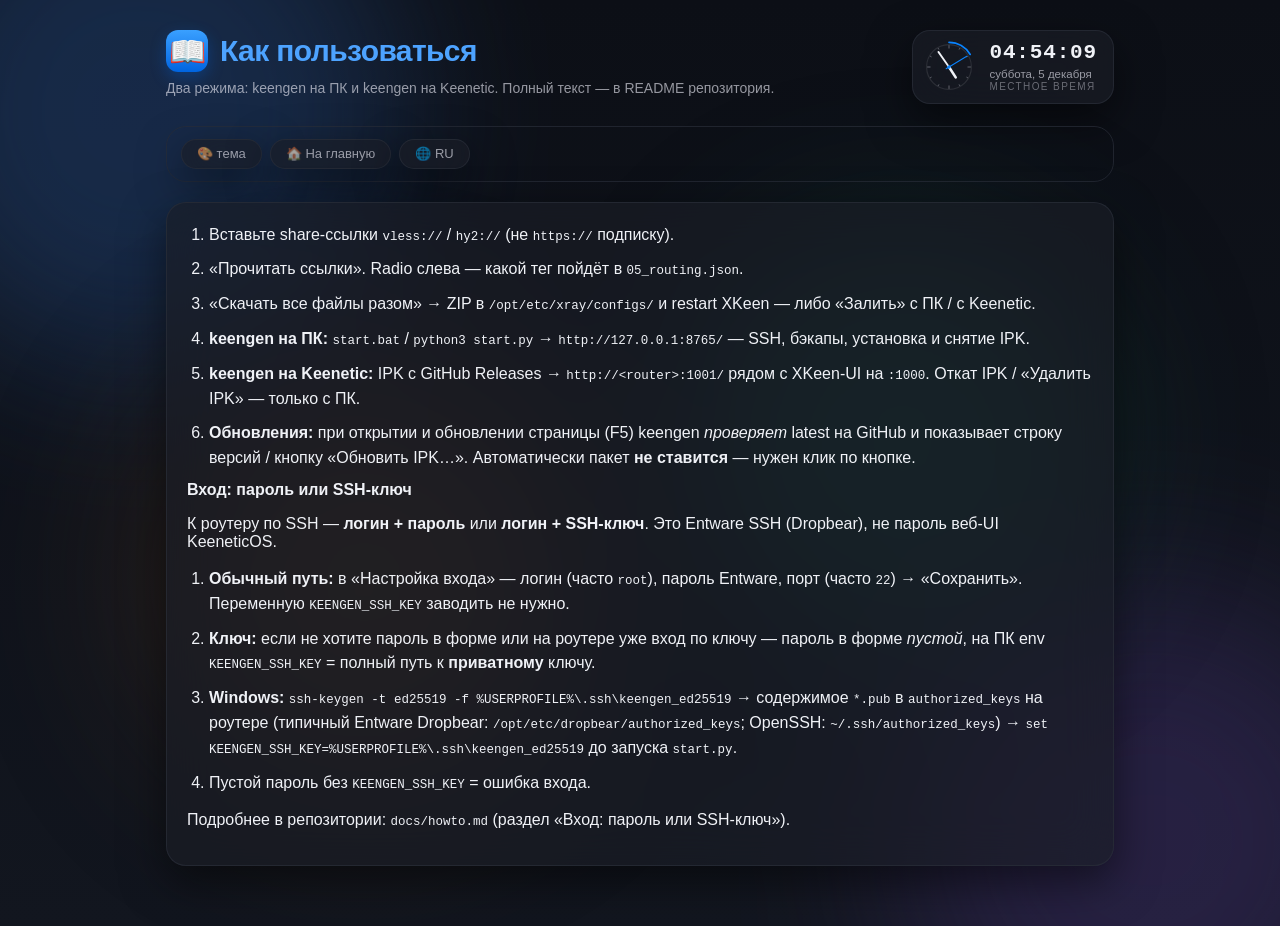
<file: web/help.html>
<!DOCTYPE html>
<html lang="ru">
<head>
  <meta charset="utf-8">
  <meta http-equiv="refresh" content="0; url=howto.html">
  <meta name="viewport" content="width=device-width,initial-scale=1">
  <title>Как пользоваться · keengen</title>
</head>
<body>
  <p><a href="howto.html">как пользоваться</a></p>
</body>
</html>
</file>
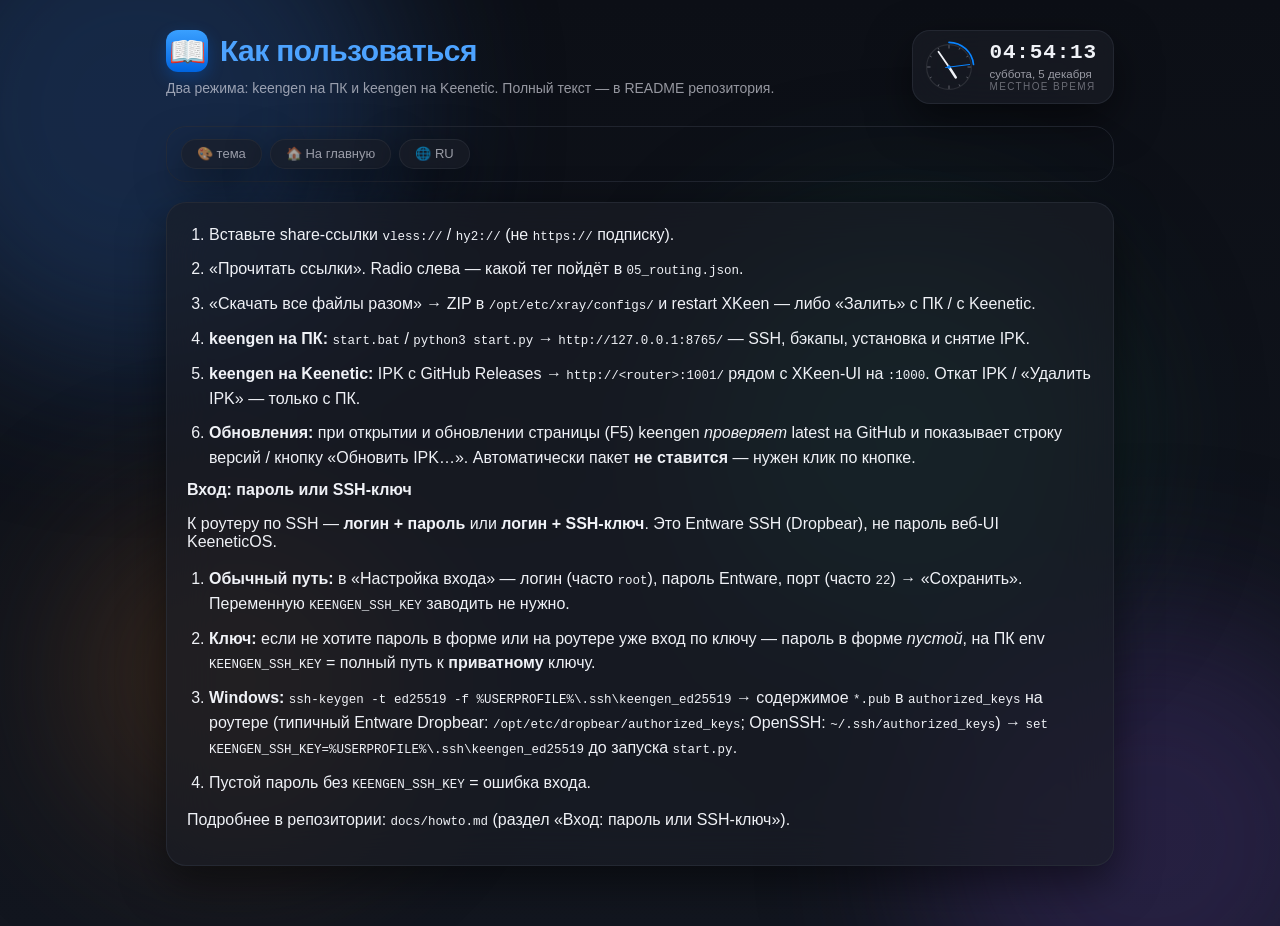
<file: web/howto.html>
<!DOCTYPE html>
<html lang="ru">
<head>
  <meta charset="utf-8">
  <meta name="viewport" content="width=device-width,initial-scale=1">
  <title>Как пользоваться · keengen</title>
  <link rel="icon" type="image/svg+xml" href="data:image/svg+xml,%3Csvg xmlns='http://www.w3.org/2000/svg' viewBox='0 0 100 100'%3E%3Cdefs%3E%3ClinearGradient id='g' x1='0' y1='0' x2='0' y2='1'%3E%3Cstop offset='0' stop-color='%233aa0ff'/%3E%3Cstop offset='1' stop-color='%230064e0'/%3E%3C/linearGradient%3E%3C/defs%3E%3Crect width='100' height='100' rx='22' fill='url(%23g)'/%3E%3Ctext x='50' y='58' font-size='52' text-anchor='middle' fill='%23fff' font-family='system-ui,sans-serif' font-weight='700'%3EK%3C/text%3E%3C/svg%3E">
  <script src="theme.js?v=7"></script>
  <link rel="stylesheet" href="theme.css">
  <link rel="stylesheet" href="style.css?v=7">
</head>
<body class="howto-page">
  <div class="blob b1"></div><div class="blob b2"></div>
  <div class="blob b3"></div><div class="blob b4"></div>
  <div class="hrow">
    <div>
      <h1><a class="brand-link" href="index.html" title="На главную"><span class="logo" aria-hidden="true">📖</span><span data-i18n="howtoTitle">Как пользоваться</span></a></h1>
      <p class="sub" data-i18n="howtoLead">Два режима: keengen на ПК и keengen на Keenetic. Полный текст — в README репозитория.</p>
    </div>
    <div class="clockbox" title="Местное время" data-i18n-title="clockTitle">
      <svg viewBox="0 0 100 100" aria-hidden="true">
        <circle class="ring" cx="50" cy="50" r="44" id="secring" stroke-dasharray="276.46" stroke-dashoffset="276.46"/>
        <circle class="face" cx="50" cy="50" r="40"/>
        <g id="ticks"></g>
        <line class="hand hh" id="hh" x1="50" y1="50" x2="50" y2="28"/>
        <line class="hand mm" id="mm" x1="50" y1="50" x2="50" y2="17"/>
        <line class="hand ss" id="ss" x1="50" y1="56" x2="50" y2="13"/>
        <circle class="pin" cx="50" cy="50" r="3"/>
      </svg>
      <div class="digi">
        <div class="t" id="ct">--:--:--</div>
        <div class="d" id="cd">&nbsp;</div>
        <div class="z" data-i18n="clockz">местное время</div>
      </div>
    </div>
  </div>
  <div class="chipbar">
  <div class="chips">
    <button type="button" class="chip" id="themeBtn" title="Сменить тему оформления" data-i18n-title="tipTheme">🎨 тема</button>
    <a class="chip" href="index.html" data-i18n="homeChip" title="На главную" data-i18n-title="tipHome">🏠 На главную</a>
    <button type="button" class="chip" id="langBtn" title="Язык">🌐 RU</button>
  </div>
  </div>

  <section class="card" data-lang="ru">
    <ol class="howto">
      <li>Вставьте share-ссылки <code>vless://</code> / <code>hy2://</code> (не <code>https://</code> подписку).</li>
      <li>«Прочитать ссылки». Radio слева — какой тег пойдёт в <code>05_routing.json</code>.</li>
      <li>«Скачать все файлы разом» → ZIP в <code>/opt/etc/xray/configs/</code> и restart XKeen — либо «Залить» с ПК / с Keenetic.</li>
      <li><strong>keengen на ПК:</strong> <code>start.bat</code> / <code>python3 start.py</code> → <code>http://127.0.0.1:8765/</code> — SSH, бэкапы, установка и снятие IPK.</li>
      <li><strong>keengen на Keenetic:</strong> IPK с GitHub Releases → <code>http://&lt;router&gt;:1001/</code> рядом с XKeen-UI на <code>:1000</code>. Откат IPK / «Удалить IPK» — только с ПК.</li>
      <li><strong>Обновления:</strong> при открытии и обновлении страницы (F5) keengen <em>проверяет</em> latest на GitHub и показывает строку версий / кнопку «Обновить IPK…». Автоматически пакет <strong>не ставится</strong> — нужен клик по кнопке.</li>
    </ol>
    <h2 id="вход-пароль-или-ssh-ключ">Вход: пароль или SSH-ключ</h2>
    <p>К роутеру по SSH — <strong>логин + пароль</strong> или <strong>логин + SSH-ключ</strong>. Это Entware SSH (Dropbear), не пароль веб-UI KeeneticOS.</p>
    <ol class="howto">
      <li><strong>Обычный путь:</strong> в «Настройка входа» — логин (часто <code>root</code>), пароль Entware, порт (часто <code>22</code>) → «Сохранить». Переменную <code>KEENGEN_SSH_KEY</code> заводить не нужно.</li>
      <li><strong>Ключ:</strong> если не хотите пароль в форме или на роутере уже вход по ключу — пароль в форме <em>пустой</em>, на ПК env <code>KEENGEN_SSH_KEY</code> = полный путь к <strong>приватному</strong> ключу.</li>
      <li><strong>Windows:</strong> <code>ssh-keygen -t ed25519 -f %USERPROFILE%\.ssh\keengen_ed25519</code> → содержимое <code>*.pub</code> в <code>authorized_keys</code> на роутере (типичный Entware Dropbear: <code>/opt/etc/dropbear/authorized_keys</code>; OpenSSH: <code>~/.ssh/authorized_keys</code>) → <code>set KEENGEN_SSH_KEY=%USERPROFILE%\.ssh\keengen_ed25519</code> до запуска <code>start.py</code>.</li>
      <li>Пустой пароль без <code>KEENGEN_SSH_KEY</code> = ошибка входа.</li>
    </ol>
    <p>Подробнее в репозитории: <code>docs/howto.md</code> (раздел «Вход: пароль или SSH-ключ»).</p>
  </section>

  <section class="card" data-lang="en" hidden>
    <ol class="howto">
      <li>Paste share links <code>vless://</code> / <code>hy2://</code> (not an <code>https://</code> subscription).</li>
      <li>“Read links”. The radio on the left picks which tag goes into <code>05_routing.json</code>.</li>
      <li>“Download all files” → ZIP into <code>/opt/etc/xray/configs/</code> and restart XKeen — or “Write” from PC / Keenetic.</li>
      <li><strong>keengen on PC:</strong> <code>start.bat</code> / <code>python3 start.py</code> → <code>http://127.0.0.1:8765/</code> — SSH, backups, install and remove IPK.</li>
      <li><strong>keengen on Keenetic:</strong> IPK from GitHub Releases → <code>http://&lt;router&gt;:1001/</code> next to XKeen-UI on <code>:1000</code>. IPK rollback / “Remove IPK” — PC only.</li>
      <li><strong>Updates:</strong> on open and page refresh (F5) keengen <em>checks</em> GitHub latest and shows the version line / “Update IPK…” button. It does <strong>not</strong> auto-install — you must click the button.</li>
    </ol>
    <h2 id="login-password-or-ssh-key">Login: password or SSH key</h2>
    <p>SSH to the router uses <strong>login + password</strong> or <strong>login + SSH key</strong>. That is Entware SSH (Dropbear), not the KeeneticOS web UI password.</p>
    <ol class="howto">
      <li><strong>Usual path:</strong> in “Login settings” — login (often <code>root</code>), Entware password, port (often <code>22</code>) → “Save”. You do not need <code>KEENGEN_SSH_KEY</code>.</li>
      <li><strong>Key:</strong> if you prefer no password in the form, or the router already uses key login — leave the password <em>empty</em>, and on the PC set env <code>KEENGEN_SSH_KEY</code> to the full path of the <strong>private</strong> key.</li>
      <li><strong>Windows:</strong> <code>ssh-keygen -t ed25519 -f %USERPROFILE%\.ssh\keengen_ed25519</code> → put <code>*.pub</code> into <code>authorized_keys</code> on the router (typical Entware Dropbear: <code>/opt/etc/dropbear/authorized_keys</code>; OpenSSH: <code>~/.ssh/authorized_keys</code>) → <code>set KEENGEN_SSH_KEY=%USERPROFILE%\.ssh\keengen_ed25519</code> before <code>start.py</code>.</li>
      <li>Empty password without <code>KEENGEN_SSH_KEY</code> = login error.</li>
    </ol>
    <p>More in the repo: <code>docs/howto.md</code> (section “Login: password or SSH key”).</p>
  </section>
</body>
</html>
</file>
<file: web/theme.css>
:root{--bg1:#eef1f8;--bg2:#e6ebf5;--ink:#1d1d1f;--ink2:rgba(60,60,67,.6);
 --ink3:rgba(60,60,67,.45);--glass:rgba(255,255,255,.72);
 --glassb:rgba(255,255,255,.85);--line:rgba(0,0,0,.09);
 --panel:#f6f8fc;
 --shadow:0 16px 44px rgba(31,41,72,.13);--accent:#0071e3;
 --ok:#1e8e3e;--in:#0071e3;--warn:#b45309;--skip:#6e6e73;--info:#6b4fd8;
 --blob1:#9cc8ff;--blob2:#c9b8ff;--blob3:#9fe8d2;--blob4:#ffd6b0;
 color-scheme:light}
html[data-theme=dark]{--bg1:#0c0f16;--bg2:#12161f;--ink:#f0f2f7;
 --ink2:rgba(235,235,245,.62);--ink3:rgba(235,235,245,.4);
 --glass:rgba(26,29,38,.66);--glassb:rgba(42,46,58,.7);
 --panel:#1a1d26;
 --line:rgba(255,255,255,.1);--shadow:0 16px 44px rgba(0,0,0,.5);
 --accent:#0a84ff;--ok:#30d158;--in:#0a84ff;--warn:#ff9f0a;--skip:#98989d;
 --info:#bf5af2;--blob1:#1d3a66;--blob2:#37295e;--blob3:#14483c;
 --blob4:#5c3a1e;color-scheme:dark}
html[data-theme=dark] body{background:linear-gradient(180deg,var(--bg1),var(--bg2));color:var(--ink)}
html[data-theme=dark] .chip{background:var(--glass);border-color:var(--glassb);color:var(--ink2)}
html[data-theme=dark] .chip:hover{color:var(--ink)}
html[data-theme=dark] .card{background:var(--glass);border-color:var(--glassb)}
html[data-theme=dark] .note{background:rgba(10,132,255,.12);border-color:rgba(10,132,255,.3);color:var(--ink2)}
html[data-theme=dark] .sub{color:var(--ink2)}
html[data-theme=dark] th{color:var(--ink3);border-bottom-color:var(--line)}
html[data-theme=dark] td{border-bottom-color:var(--line)}
html[data-theme=dark] tr:hover td{background:rgba(10,132,255,.07)}
html[data-theme=dark] input,html[data-theme=dark] select{background:#1c202b;color:var(--ink);border-color:#333a49}
html[data-theme=dark] select option{background:#1c202b;color:var(--ink)}
html[data-theme=dark] .btn.ghost{background:rgba(255,255,255,.08)}
html[data-theme=dark] .btn.ghost:hover{background:rgba(255,255,255,.14)}
html[data-theme=dark] .btn.danger{background:rgba(255,69,58,.16);color:#ff6961}
html[data-theme=dark] .footer,html[data-theme=dark] .foot{color:var(--ink3)}
html[data-theme=dark] .foot code{background:rgba(255,255,255,.09)}
html[data-theme=dark] .ok{background:rgba(48,209,88,.13);border-color:rgba(48,209,88,.4);color:#4cd964}
html[data-theme=dark] .err{background:rgba(255,69,58,.14);border-color:rgba(255,69,58,.4);color:#ff6961}
html[data-theme=dark] .b1{background:var(--blob1)}html[data-theme=dark] .b2{background:var(--blob2)}
html[data-theme=dark] .b3{background:var(--blob3)}html[data-theme=dark] .b4{background:var(--blob4)}
html[data-theme=dark] a{color:#4da3ff}
html[data-theme=ocean]{--bg1:#0a1526;--bg2:#0f2038;--ink:#e8f1fb;
 --ink2:rgba(200,225,250,.62);--ink3:rgba(200,225,250,.4);
 --glass:rgba(16,34,58,.66);--glassb:rgba(30,58,94,.7);--line:rgba(140,190,255,.12);
 --accent:#2ea8ff;--ok:#30d158;--in:#2ea8ff;--warn:#ff9f0a;--skip:#98989d;--info:#5ac8fa;
 --blob1:#123a66;--blob2:#0e4d5c;--blob3:#0a2e5c;--blob4:#123f2e;color-scheme:dark}
html[data-theme=forest]{--bg1:#0a1610;--bg2:#10241a;--ink:#e9f6ec;
 --ink2:rgba(200,240,210,.62);--ink3:rgba(200,240,210,.4);
 --glass:rgba(18,40,28,.66);--glassb:rgba(32,62,44,.7);--line:rgba(150,230,180,.12);
 --accent:#34d17c;--ok:#30d158;--in:#34d17c;--warn:#ff9f0a;--skip:#98989d;--info:#7ce8a2;
 --blob1:#14432a;--blob2:#0f4a3a;--blob3:#1c4a20;--blob4:#3a3a14;color-scheme:dark}
html[data-theme=purple]{--bg1:#130f1e;--bg2:#1b1428;--ink:#f2ecfa;
 --ink2:rgba(225,210,245,.62);--ink3:rgba(225,210,245,.4);
 --glass:rgba(34,24,52,.66);--glassb:rgba(54,40,84,.7);--line:rgba(200,160,255,.13);
 --accent:#a875ff;--ok:#30d158;--in:#a875ff;--warn:#ffb340;--skip:#98989d;--info:#e14dff;
 --blob1:#3a2166;--blob2:#251457;--blob3:#4a1f5c;--blob4:#1e2f66;color-scheme:dark}
html[data-theme=sepia]{--bg1:#f4ecdc;--bg2:#eadfc8;--ink:#3a2f22;
 --ink2:rgba(90,74,54,.65);--ink3:rgba(90,74,54,.45);
 --glass:rgba(252,247,235,.78);--glassb:rgba(255,252,242,.9);--line:rgba(120,95,60,.14);
 --shadow:0 16px 44px rgba(90,60,20,.16);--accent:#a06a2c;
 --ok:#3e7d34;--in:#a06a2c;--warn:#a3641a;--skip:#8a7a62;--info:#7a5aa0;
 --blob1:#e8cf9e;--blob2:#e3b9a2;--blob3:#cfd8a8;--blob4:#e8d4b8;color-scheme:light}
html[data-theme=sunset]{--bg1:#1a0f0d;--bg2:#241410;--ink:#faeee8;
 --ink2:rgba(250,215,195,.62);--ink3:rgba(250,215,195,.4);
 --glass:rgba(48,26,20,.66);--glassb:rgba(80,44,32,.7);--line:rgba(255,170,120,.14);
 --accent:#ff8a5c;--ok:#30d158;--in:#ff8a5c;--warn:#ffb340;--skip:#98989d;--info:#ff7ab8;
 --blob1:#6e2a1a;--blob2:#7a3c14;--blob3:#5c1e3c;--blob4:#8a4a1a;color-scheme:dark}
html[data-theme=mono]{--bg1:#0a0a0a;--bg2:#141414;--ink:#f5f5f5;
 --ink2:rgba(245,245,245,.6);--ink3:rgba(245,245,245,.38);
 --glass:rgba(24,24,24,.7);--glassb:rgba(46,46,46,.75);--line:rgba(255,255,255,.1);
 --accent:#e8e8e8;--ok:#cfcfcf;--in:#e8e8e8;--warn:#a8a8a8;--skip:#8a8a8a;--info:#d4d4d4;
 --blob1:#2a2a2a;--blob2:#222222;--blob3:#1e1e1e;--blob4:#262626;color-scheme:dark}
html[data-theme=neon]{--bg1:#07060f;--bg2:#0d0a1c;--ink:#eef2ff;
 --ink2:rgba(205,215,255,.62);--ink3:rgba(205,215,255,.4);
 --glass:rgba(20,16,44,.62);--glassb:rgba(40,32,80,.7);--line:rgba(160,120,255,.15);
 --accent:#00e5ff;--ok:#00ffa3;--in:#00e5ff;--warn:#ffb300;--skip:#8a8fa3;--info:#e14dff;
 --blob1:#1b0f4d;--blob2:#4d0f66;--blob3:#0f4d5c;--blob4:#4d0f2e;color-scheme:dark}
html[data-theme=ocean] a,html[data-theme=forest] a,html[data-theme=purple] a,
html[data-theme=sunset] a,html[data-theme=neon] a{color:var(--accent)}
html[data-theme=sepia] a{color:#8a5a1e}
html[data-theme=mono] a{color:#f5f5f5}
.tmenu{position:absolute;top:calc(100% + 10px);left:0;right:auto;z-index:60;background:var(--glass);
backdrop-filter:blur(24px);-webkit-backdrop-filter:blur(24px);
border:1px solid var(--glassb);border-radius:16px;box-shadow:var(--shadow);
padding:8px;display:none;min-width:270px;max-height:80vh;overflow:auto}
.tmenu.open{display:block;animation:rise .25s ease-out both}
.titem{display:flex;gap:9px;align-items:baseline;width:100%;text-align:left;border:none;
background:none;color:var(--ink);font-family:inherit;font-size:13.5px;padding:8px 10px;
border-radius:10px;cursor:pointer}
.titem:hover{background:rgba(127,127,127,.14)}
.titem.on{background:rgba(10,132,255,.14)}
.titem .tk{width:16px;flex:none;text-align:center}
.titem.on .tk::after{content:"✓"}
.titem .td{color:var(--ink3);font-size:11.5px;margin-left:auto;white-space:nowrap}
@media (max-width:640px){.tmenu{position:fixed;left:14px;right:14px;top:auto;bottom:14px}}

:root{color-scheme:light dark}
*{box-sizing:border-box}
body{font-family:-apple-system,BlinkMacSystemFont,'SF Pro Text','Segoe UI',
Roboto,Inter,sans-serif;max-width:980px;margin:0 auto;padding:30px 16px 60px;
color:var(--ink);background:linear-gradient(180deg,var(--bg1),var(--bg2));
background-attachment:fixed;min-height:100vh;
-webkit-font-smoothing:antialiased}
h1{font-size:30px;font-weight:700;letter-spacing:-.02em;margin:0;
display:flex;align-items:center;gap:12px}
.logo{display:inline-flex;width:42px;height:42px;border-radius:12px;flex:none;
background:linear-gradient(180deg,#3aa0ff,#0064e0);align-items:center;
justify-content:center;box-shadow:0 6px 16px rgba(0,100,224,.32)}
.sub{color:var(--ink2);font-size:14px;margin:8px 0 28px}
.chips{position:relative;display:flex;flex-wrap:wrap;gap:8px;margin:0 0 20px;align-items:center}
.chip{background:var(--glass);border:1px solid var(--glassb);
border-radius:980px;padding:6px 15px;font-size:13px;color:var(--ink2);
text-decoration:none;cursor:pointer;font-family:inherit;line-height:1.2;
display:inline-flex;align-items:center;gap:6px;
backdrop-filter:blur(24px);-webkit-backdrop-filter:blur(24px);
box-shadow:var(--shadow);transition:color .2s,border-color .2s}
.chip:hover{color:var(--ink)}
.footer{color:var(--ink2);opacity:.7;font-size:12px;text-align:center;margin-top:26px}
.card{background:var(--glass);border:1px solid var(--glassb);
border-radius:20px;padding:20px;backdrop-filter:blur(24px);
-webkit-backdrop-filter:blur(24px);box-shadow:var(--shadow);
animation:rise .55s ease-out both}
.note{background:var(--glassb);border:1px solid var(--glassb);
padding:10px 14px;border-radius:12px;font-size:13px;line-height:1.55;
color:var(--ink2);margin:0 0 16px;display:flex;gap:9px;align-items:flex-start}
.note svg{flex:none;margin-top:2px;color:var(--accent)}
.tblwrap{overflow-x:auto;-webkit-overflow-scrolling:touch}
table{border-collapse:collapse;width:100%;min-width:760px}
td,th{padding:9px 8px;font-size:14px;text-align:left;vertical-align:middle}
th{font-size:11px;text-transform:uppercase;letter-spacing:.07em;
color:var(--ink2);font-weight:600;border-bottom:1px solid var(--glassb)}
td{border-bottom:1px solid var(--glassb)}
tr:hover td{background:var(--glassb)}
input,select{width:100%;background:var(--glassb);color:var(--ink);
border:1px solid var(--glassb);
border-radius:10px;padding:7px 10px;font-size:14px;font-family:inherit;
outline:none;box-shadow:none;
transition:border-color .2s,box-shadow .2s,background .2s}
input:focus,select:focus{border-color:var(--accent);
box-shadow:0 0 0 3.5px rgba(10,132,255,.22);
box-shadow:0 0 0 3.5px color-mix(in srgb,var(--accent) 22%,transparent)}
input::placeholder{color:var(--ink2);opacity:.6}
input[type=password]{letter-spacing:2px}
input[type=radio]{width:17px;height:17px;accent-color:var(--accent);cursor:pointer;
transform:scale(1.15)}
select{cursor:pointer}
select option{background:var(--bg1);color:var(--ink)}
.btn{border:none;border-radius:980px;cursor:pointer;font-family:inherit;
font-size:14px;font-weight:600;padding:9px 20px;color:var(--ink);
display:inline-flex;align-items:center;justify-content:center;gap:7px;
transition:filter .2s,background .2s,box-shadow .2s;
-webkit-tap-highlight-color:transparent}
.btn svg{flex:none;display:block}
.btn:active{transform:scale(.96)}
.btn.primary{background:linear-gradient(180deg,#3aa0ff,#0064e0);color:#fff;
box-shadow:0 4px 14px rgba(0,100,224,.35),inset 0 1px 0 rgba(255,255,255,.3)}
.btn.primary:hover{filter:brightness(1.07);
box-shadow:0 6px 18px rgba(0,100,224,.45),inset 0 1px 0 rgba(255,255,255,.3)}
.btn.ghost{background:var(--glassb);border:1px solid var(--glassb)}
.btn.ghost:hover{border-color:var(--accent);color:var(--accent)}
.btn.circ{padding:0;width:32px;height:32px;border-radius:50%;flex:none}
.btn.danger{background:rgba(255,59,48,.1);color:#e02e24}
.btn.danger:hover{background:rgba(255,59,48,.2)}
.actions{display:flex;gap:10px;align-items:center;margin:18px 0 0;flex-wrap:wrap}
.actions .primary{margin-left:auto;font-size:15px;padding:11px 26px}
.ok{background:rgba(52,199,89,.13);border:1px solid rgba(52,199,89,.35);
color:#1e7c37;padding:11px 14px;border-radius:12px;margin-bottom:16px;
animation:rise .4s ease-out both}
.err{background:rgba(255,59,48,.1);border:1px solid rgba(255,59,48,.3);
color:#c22a20;padding:11px 14px;border-radius:12px;margin-bottom:16px;
animation:rise .4s ease-out both}
a{color:var(--accent)}
.blob{position:fixed;border-radius:50%;filter:blur(80px);z-index:-1;
pointer-events:none}
.b1{width:520px;height:520px;background:#9cc8ff;top:-150px;left:-120px;
opacity:.6;animation:drift1 16s ease-in-out infinite alternate}
.b2{width:460px;height:460px;background:#c9b8ff;bottom:-170px;right:-100px;
opacity:.55;animation:drift2 20s ease-in-out infinite alternate}
.b3{width:400px;height:400px;background:#9fe8d2;top:26%;left:55%;
opacity:.5;animation:drift3 13s ease-in-out infinite alternate}
.b4{width:340px;height:340px;background:#ffd6b0;bottom:6%;left:5%;
opacity:.45;animation:drift4 24s ease-in-out infinite alternate-reverse}
@keyframes drift1{from{transform:translate(0,0) scale(1) rotate(0deg)}
to{transform:translate(150px,110px) scale(1.25) rotate(16deg)}}
@keyframes drift2{from{transform:translate(0,0) scale(1.1) rotate(0deg)}
to{transform:translate(-130px,-90px) scale(.9) rotate(-12deg)}}
@keyframes drift3{from{transform:translate(0,0)}
to{transform:translate(-170px,120px) scale(1.3)}}
@keyframes drift4{from{transform:translate(0,0) scale(.95)}
to{transform:translate(130px,-100px) scale(1.22)}}
@keyframes rise{from{opacity:0;transform:translateY(14px)}
to{opacity:1;transform:none}}
@media (prefers-reduced-motion: reduce){
 .blob,.card,.ok,.err{animation:none}}
@media (max-width:900px){body{padding:26px 14px 46px}h1{font-size:26px}
 .logo{width:38px;height:38px}}
@media (max-width:640px){body{padding:20px 10px 36px}h1{font-size:22px}
 .card{padding:12px;border-radius:16px}table{min-width:640px}
 td,th{padding:7px 6px;font-size:13px}
 .actions .primary{margin-left:0;width:100%}
 .blob{filter:blur(56px)}
 .b1{width:330px;height:330px}.b2{width:300px;height:300px}
 .b3{width:260px;height:260px}.b4{width:230px;height:230px}}
</file>
<file: web/style.css>
/* keengen extras on top of doctor THEME_CSS+STYLE (kb/24). */
.hrow{display:flex;align-items:flex-start;justify-content:space-between;gap:14px}
.hrow .sub{margin-bottom:22px}
.brand-link{color:inherit;text-decoration:none;display:inline-flex;align-items:center;gap:12px}
.brand-link:hover{color:inherit}
.chip.on{color:var(--ink);border-color:color-mix(in srgb,var(--accent) 45%,var(--glassb))}
.clockbox{display:flex;align-items:center;gap:12px;background:var(--glass);
border:1px solid var(--glassb);border-radius:18px;padding:8px 16px 8px 8px;
backdrop-filter:blur(24px);box-shadow:var(--shadow)}
.clockbox svg{width:56px;height:56px;flex:none}
.chipbar{background:transparent;border:1px solid var(--glassb);border-radius:20px;
padding:12px 14px;margin:8px 0 20px;overflow:visible;position:relative}
.chipbar .chips{margin:0}
.face{fill:none;stroke:var(--line);stroke-width:2}
.ring{fill:none;stroke:var(--accent);stroke-width:3;stroke-linecap:round;
transform:rotate(-90deg);transform-origin:50% 50%}
.tick{stroke:var(--ink3);stroke-width:1.6}
.hand{stroke:var(--ink);stroke-linecap:round}
.hh{stroke-width:4.6}.mm{stroke-width:3.2}
.ss{stroke:var(--accent);stroke-width:1.8}
.pin{fill:var(--accent)}
.digi{line-height:1.25}
.digi .t{font-family:ui-monospace,Consolas,monospace;font-size:21px;
font-weight:700;letter-spacing:.04em;font-variant-numeric:tabular-nums}
.digi .d{color:var(--ink2);font-size:11.5px}
.digi .z{color:var(--ink3);font-size:10px;letter-spacing:.14em;text-transform:uppercase}
.grid2{display:grid;gap:16px;grid-template-columns:1fr}
label{display:block;color:var(--ink2);font-size:12px;margin:0 0 6px}
textarea{width:100%;min-height:140px;resize:vertical;background:var(--glassb);
color:var(--ink);border:1px solid var(--glassb);border-radius:10px;padding:10px;
font-family:ui-monospace,Consolas,monospace;font-size:13px;outline:none}
textarea:focus{border-color:var(--accent);
box-shadow:0 0 0 3.5px rgba(10,132,255,.22);
box-shadow:0 0 0 3.5px color-mix(in srgb,var(--accent) 22%,transparent)}
html[data-theme=dark] textarea{background:#1c202b;color:var(--ink);border-color:#333a49}
.drop{border:1.5px dashed color-mix(in srgb,var(--line) 85%,transparent);border-radius:12px;
padding:16px 14px;text-align:center;color:var(--ink3);cursor:pointer;background:transparent;
margin-top:10px;font-size:13.5px;font-weight:550;line-height:1.4;
transition:border-color .15s,color .15s,background .15s}
.drop:hover,.drop:focus{border-color:var(--accent);color:var(--ink2);
background:color-mix(in srgb,var(--glassb) 55%,transparent);outline:none}
.drop.over{border-color:var(--accent);color:var(--accent);
background:color-mix(in srgb,var(--accent) 8%,transparent)}
.path{font-family:ui-monospace,Consolas,monospace;color:var(--accent)}
.hint{color:var(--ink2);font-size:13px;margin:0 0 10px}
.hint.okish{color:var(--ink);font-weight:650}
.sec-head{display:flex;align-items:center;justify-content:space-between;gap:10px;
margin:0 0 12px;position:relative}
.sec-head > h2,.sec-head > .ipk-title{margin:0;flex:1;min-width:0}
.card .sec-head > h2{margin:0;font-size:16px;font-weight:650}
.ipk-install > .sec-head,.ipk-restore > .sec-head{margin:0 0 8px}
.info-tip{position:relative;flex:none;margin:0}
.info-tip > summary{list-style:none;cursor:pointer;box-sizing:border-box;
width:18px;height:18px;border-radius:50%;border:1px solid var(--line);color:var(--ink3);
display:inline-flex;align-items:center;justify-content:center;
font:700 11px/1 Georgia,"Times New Roman",serif;background:transparent;user-select:none;
padding:0}
.info-tip > summary::-webkit-details-marker{display:none}
.info-tip > summary:hover{border-color:var(--ink2);color:var(--ink2)}
.info-tip[open] > summary{border-color:var(--accent);color:var(--accent)}
.info-tip-panel{position:absolute;right:0;top:calc(100% + 6px);z-index:40;
width:min(340px,calc(100vw - 48px));padding:10px 12px;border-radius:12px;
background:var(--glass);border:1px solid var(--glassb);box-shadow:var(--shadow);
backdrop-filter:blur(24px);font-size:12.5px;line-height:1.45;color:var(--ink2)}
.info-tip-panel p{margin:0 0 8px}
.info-tip-panel p:last-child{margin:0}
.tblwrap table{min-width:0 !important;table-layout:auto}
.tblwrap .col-on,.tblwrap td:first-child{width:36px;max-width:40px;padding-left:6px;padding-right:4px}
.tblwrap td:first-child{text-align:center}
.tblwrap td:nth-child(2){width:34%;min-width:7em}
.tblwrap td:nth-child(3),.tblwrap td:nth-child(4){word-break:break-word}
.tblwrap td input[type=text]{min-width:0;box-sizing:border-box}
.vh{position:absolute;width:1px;height:1px;overflow:hidden;clip:rect(0,0,0,0)}
@media (max-width:640px){
  .tblwrap thead{position:absolute;width:1px;height:1px;overflow:hidden;clip:rect(0,0,0,0)}
  .tblwrap table,.tblwrap tbody,.tblwrap tr,.tblwrap td{display:block;width:100%;max-width:none;min-width:0 !important}
  .tblwrap tr{position:relative;border:1px solid var(--glassb);border-radius:12px;
    margin:0 0 8px;padding:10px 10px 10px 44px;background:var(--glass)}
  .tblwrap td{border:0;padding:3px 0}
  .tblwrap td:first-child{position:absolute;left:10px;top:12px;width:auto;max-width:none;padding:0}
  .tblwrap td:nth-child(2){width:auto;min-width:0;font-weight:650}
  .tblwrap td:nth-child(3)::before,.tblwrap td:nth-child(4)::before{
    display:block;font-size:10px;text-transform:uppercase;letter-spacing:.08em;
    color:var(--ink3);margin-bottom:2px}
  .tblwrap td:nth-child(3)::before{content:"сервер"}
  .tblwrap td:nth-child(4)::before{content:"протокол"}
}
html[lang=en] .tblwrap td:nth-child(3)::before{content:"server"}
html[lang=en] .tblwrap td:nth-child(4)::before{content:"protocol"}
.tabs{display:flex;gap:6px;flex-wrap:wrap;margin:0 0 8px}
.preview-actions{display:flex;gap:8px;align-items:center;flex-wrap:wrap;margin:0 0 12px}
.preview-bar{display:flex;gap:8px;align-items:center;flex-wrap:wrap;margin:0 0 8px}
.tab{border:1px solid var(--glassb);background:var(--glass);color:var(--ink2);
border-radius:980px;padding:7px 17px;font-size:13.5px;font-weight:600;
cursor:pointer;font-family:inherit;backdrop-filter:blur(24px);transition:color .2s,border-color .2s}
.tab.on{background:linear-gradient(180deg,#3aa0ff,#0064e0);color:#fff;border-color:transparent;
box-shadow:0 4px 14px rgba(0,100,224,.35)}
.tab:not(.on):hover{color:var(--ink)}
.ipk-install{margin:0 0 14px;padding:12px;border:1px solid var(--glassb);border-radius:14px;background:var(--glass)}
.ipk-title{margin:0;font-size:15px;font-weight:700;color:var(--ink)}
.ipk-log{margin:10px 0 0;max-height:220px;font-size:11px}
.ipk-log[hidden]{display:none !important}
#ipkErr{margin:8px 0 0}
.tab-menu{position:fixed;z-index:90;min-width:200px;padding:6px;
background:var(--glass);border:1px solid var(--glassb);border-radius:12px;
box-shadow:var(--shadow);backdrop-filter:blur(24px)}
.tab-menu[hidden]{display:none}
.tab-menu button{display:block;width:100%;text-align:left;border:0;background:transparent;
color:var(--ink);padding:8px 12px;border-radius:8px;font:inherit;cursor:pointer}
.tab-menu button.warn{color:var(--warn);font-weight:650}
.modal-apply{max-width:480px}
.apply-list{margin:10px 0;padding-left:18px;color:var(--ink);font-size:13px;line-height:1.45}
.apply-list li{margin:0 0 4px;font-family:ui-monospace,Consolas,monospace;font-size:12.5px}
pre{background:#0b0e13;color:#cfe3ff;border:1px solid var(--line);border-radius:12px;
padding:12px;overflow:auto;max-height:420px;font-size:11px}
.note{background:rgba(10,132,255,.1);border:1px solid rgba(10,132,255,.28);
color:var(--ink2);padding:10px 12px;border-radius:12px;margin:0 0 12px;font-size:13px;line-height:1.45}
.loaded{display:flex;flex-wrap:wrap;gap:8px;margin:10px 0 0;align-items:center}
.loaded-note{flex:1 1 100%;margin:0;color:var(--ink2);font-size:12.5px;line-height:1.45}
.loaded-chip{display:inline-flex;align-items:center;gap:6px;border:1px solid var(--glassb);
background:var(--glass);border-radius:980px;padding:5px 10px 5px 12px;font-size:12.5px;cursor:pointer}
.loaded-chip:hover{border-color:var(--accent);color:var(--ink)}
.loaded-chip button{border:0;background:transparent;color:var(--ink3);cursor:pointer;
font-size:16px;line-height:1;padding:0 2px}
.backup-status{font-size:12.5px;color:var(--ink2);flex:1 1 180px}
.copy-why{margin:10px 0 0;font-size:12.5px}
.modal{position:fixed;inset:0;z-index:80;background:rgba(12,16,24,.45);
display:flex;align-items:center;justify-content:center;padding:20px}
.modal[hidden]{display:none}
.modal-card{background:var(--glass);border:1px solid var(--glassb);border-radius:18px;
box-shadow:var(--shadow);backdrop-filter:blur(24px);padding:20px 22px;max-width:420px;width:100%}
.modal-card h2{margin:0 0 8px;font-size:18px}
.modal-card p{margin:0;color:var(--ink2);font-size:14px;line-height:1.45}
.keenetic-bar{display:flex;flex-wrap:wrap;align-items:center;gap:10px;margin:0 0 14px;
padding:12px;border:1px solid var(--glassb);border-radius:14px;background:var(--glass)}
.keenetic-badge{font-size:13px;font-weight:650;color:var(--ink2)}
.keenetic-badge.lan{color:var(--ok)}
.keenetic-badge.need{color:#c22a20}
.keenetic-badge.away{color:var(--warn)}
html[data-theme=dark] .keenetic-badge.need,
html[data-theme=ocean] .keenetic-badge.need,
html[data-theme=forest] .keenetic-badge.need,
html[data-theme=purple] .keenetic-badge.need,
html[data-theme=sunset] .keenetic-badge.need,
html[data-theme=neon] .keenetic-badge.need{color:#ff6961}
#authKeenetic.auth-ok{
border-color:rgba(48,209,88,.75);
box-shadow:0 0 0 1.5px rgba(48,209,88,.35),0 0 10px rgba(48,209,88,.22);
animation:auth-shimmer-green 2.6s ease-in-out infinite}
#authKeenetic.auth-need{
border-color:rgba(255,69,58,.7);
box-shadow:0 0 0 1.5px rgba(255,69,58,.32),0 0 10px rgba(255,69,58,.18);
animation:auth-shimmer-red 2.6s ease-in-out infinite}
#authKeenetic:disabled,#authKeenetic.auth-muted{
animation:none;border-color:var(--glassb);box-shadow:none;opacity:.55}
#installIpk.ipk-update{
border:1px solid rgba(10,200,255,.55);
box-shadow:0 0 0 1.5px rgba(10,180,255,.35),0 0 12px rgba(0,200,255,.28),
 0 4px 14px rgba(0,100,224,.35),inset 0 1px 0 rgba(255,255,255,.3);
animation:auth-shimmer-update 2.4s ease-in-out infinite}
@keyframes auth-shimmer-green{
0%,100%{box-shadow:0 0 0 1.5px rgba(48,209,88,.32),0 0 8px rgba(48,209,88,.18);border-color:rgba(48,209,88,.55)}
50%{box-shadow:0 0 0 2px rgba(48,209,88,.7),0 0 14px rgba(48,209,88,.38);border-color:rgba(52,199,89,.95)}
}
@keyframes auth-shimmer-red{
0%,100%{box-shadow:0 0 0 1.5px rgba(255,69,58,.28),0 0 8px rgba(255,69,58,.14);border-color:rgba(255,69,58,.5)}
50%{box-shadow:0 0 0 2px rgba(255,69,58,.65),0 0 14px rgba(255,69,58,.32);border-color:rgba(255,99,90,.9)}
}
@keyframes auth-shimmer-update{
0%,100%{box-shadow:0 0 0 1.5px rgba(10,180,255,.3),0 0 10px rgba(0,200,255,.22),
 0 4px 14px rgba(0,100,224,.35),inset 0 1px 0 rgba(255,255,255,.3);filter:brightness(1)}
50%{box-shadow:0 0 0 2.5px rgba(0,229,255,.55),0 0 16px rgba(0,200,255,.4),
 0 6px 18px rgba(0,100,224,.45),inset 0 1px 0 rgba(255,255,255,.35);filter:brightness(1.06)}
}
@media (prefers-reduced-motion:reduce){
 #authKeenetic.auth-ok,#authKeenetic.auth-need,#installIpk.ipk-update{animation:none}
}
.modal-auth{max-width:440px}
.modal-auth label{margin-top:12px;display:block}
.modal-auth input,.modal-auth select{width:100%;box-sizing:border-box}
.auth-row{display:grid;grid-template-columns:1fr 1.4fr;gap:10px}
.auth-err{margin:10px 0 0;color:var(--warn);font-size:13px;font-weight:650}
.auth-actions{flex-wrap:wrap}
.modal-card .actions{margin-top:16px}
.btn:disabled,.btn[disabled]{opacity:.45;cursor:not-allowed;filter:none;box-shadow:none;pointer-events:auto}
.btn:disabled:hover,.btn[disabled]:hover{filter:none}
.tblwrap .btn.del-btn{padding:1px 9px;font-size:12px;line-height:1.5;border-radius:6px}
.tblwrap .btn.del-btn:hover{filter:brightness(1.1)}
.card h2{margin:0 0 12px;font-size:16px;font-weight:650}
.card-preview{margin-top:16px;overflow:visible}
.card-preview > .sec-head{margin:0 0 12px}
ol.howto{margin:0;padding-left:22px;color:var(--ink);line-height:1.55}
ol.howto li{margin:0 0 10px}
ol.howto code,.card code{font-size:12.5px}
@media (max-width:640px){
  .hrow{gap:10px}
  .hrow > div:first-child{min-width:0;flex:1}
  .clockbox{width:auto;max-width:calc(100% - 8px);margin:0;flex:none}
  .clockbox svg{width:48px;height:48px}
  .digi .t{font-size:18px}
  .chipbar{padding:10px 12px;border-radius:16px;margin:12px 0 16px}
}
.more-fold{display:contents}
.more-fold > summary{list-style:none}
.more-fold > summary::-webkit-details-marker{display:none}
.more-fold .more-chips{flex:1 0 100%;width:100%;margin:8px 0 0}
.more-fold:not([open]) .more-chips{display:none}
</file>
